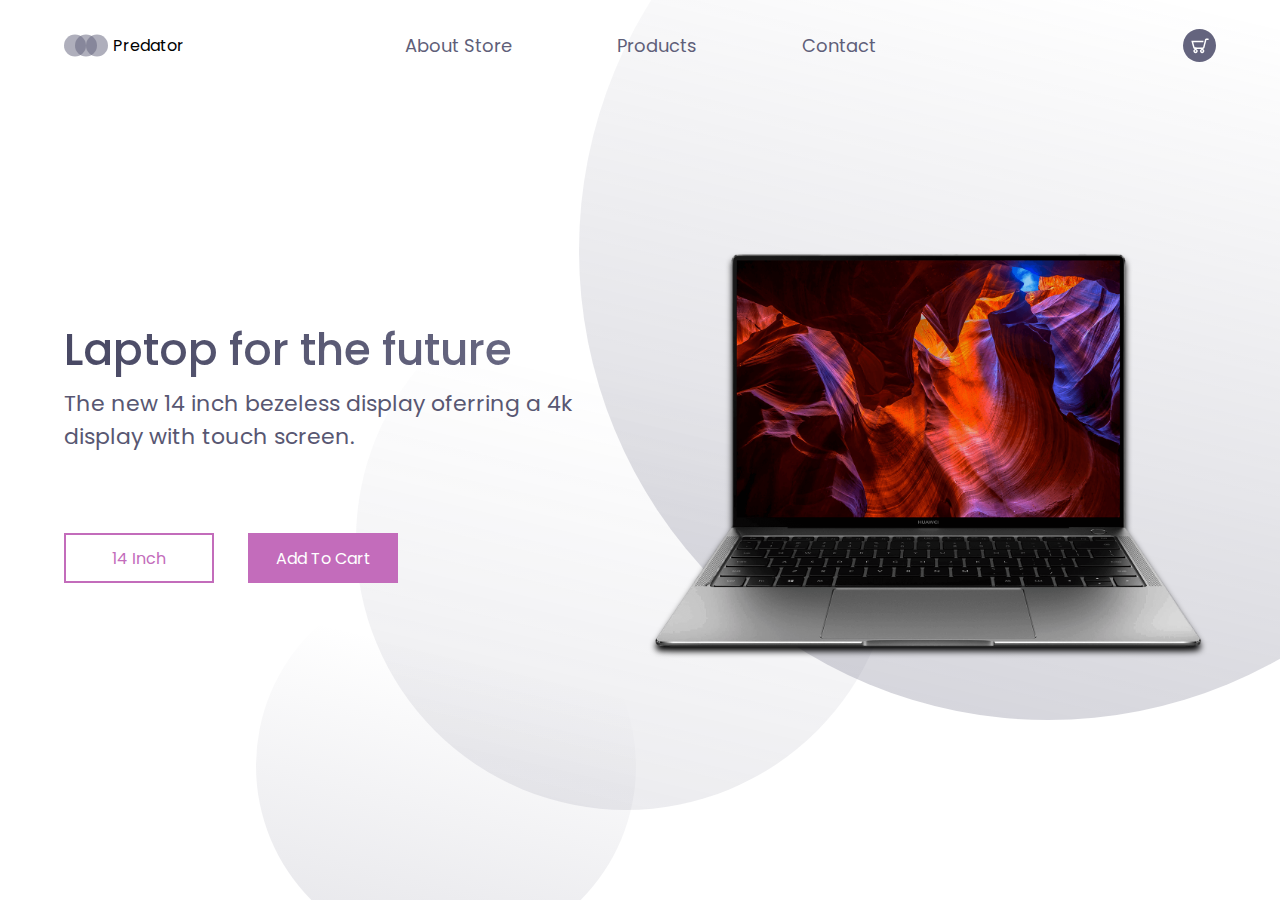
<file: Course Project/index.html>
<!DOCTYPE html>
<html lang="en">
	<head>
		<meta charset="UTF-8" />
		<meta name="viewport" content="width=device-width, initial-scale=1.0" />
		<meta http-equiv="X-UA-Compatible" content="ie=edge" />
		<link
			href="https://fonts.googleapis.com/css?family=Poppins:400,500&display=swap"
			rel="stylesheet"
		/>
		<link rel="shortcut icon" type="image/png" href="./img/laptop.png">
		<link rel="stylesheet" href="./style.css" />
		<title>Predator</title>
	</head>
	<body>
		<header>
			<div class="logo-container">
				<img src="./img/logo.svg" alt="logo" />
				<h4 class="logo">Predator</h4>
			</div>
			<nav>
				<ul class="nav-links">
					<li><a class="nav-link" href="about.html">About Store</a></li>
					<li><a class="nav-link" href="./products/Product.html">Products</a></li>
					<li><a class="nav-link" href="contact.html">Contact</a></li>
				</ul>
			</nav>
			<div class="cart">
				<img src="./img/cart.svg" alt="cart" />
			</div>
		</header>

		<main>
			<section class="presentation">
				<div class="introduction">
					<div class="intro-text">
						<h1>Laptop for the future</h1>
						<p>
							The new 14 inch bezeless display oferring a 4k
							display with touch screen.
						</p>
					</div>
					<div class="cta">
						<button class="cta-select">14 Inch</button>
						<button class="cta-add">Add To Cart</button>
					</div>
				</div>
				<div class="cover">
					<img src="./img/matebook.png" alt="matebook" />
				</div>
			</section>



			<img class="big-circle" src="./img/big-eclipse.svg" alt="" />
			<img class="medium-circle" src="./img/mid-eclipse.svg" alt="" />
			<img class="small-circle" src="./img/small-eclipse.svg" alt="" />
		</main>
	</body>
</html>
</file>
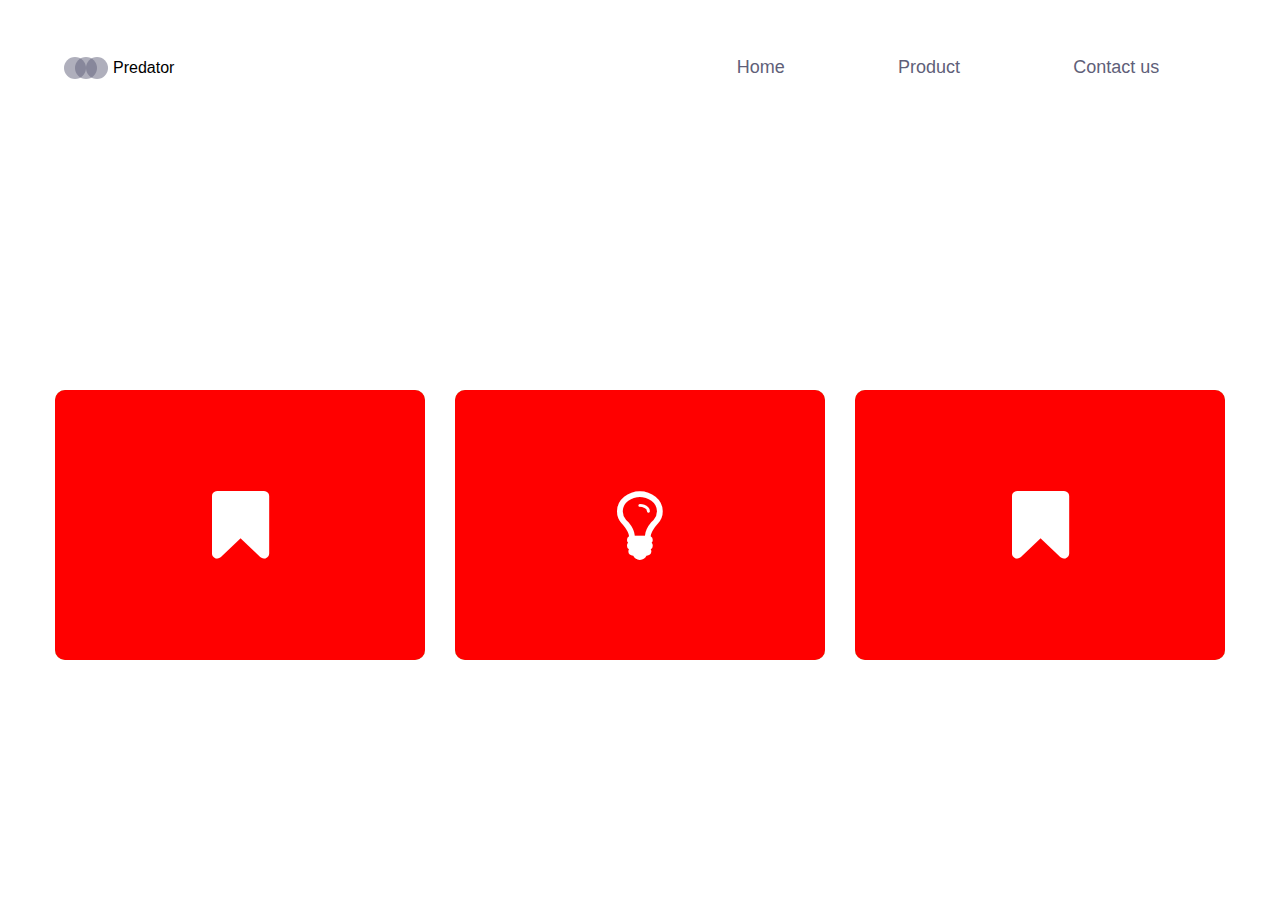
<file: Course Project/about.html>
<!DOCTYPE html>
<html lang="en">
<head>
    <meta charset="UTF-8">
    <meta name="viewport" content="width=device-width, initial-scale=1.0">
    <link rel="stylesheet" href="https://stackpath.bootstrapcdn.com/font-awesome/4.7.0/css/font-awesome.min.css" integrity="sha384-wvfXpqpZZVQGK6TAh5PVlGOfQNHSoD2xbE+QkPxCAFlNEevoEH3Sl0sibVcOQVnN" crossorigin="anonymous">
    <link
			href="https://fonts.googleapis.com/css?family=Poppins:400,500&display=swap"
			rel="stylesheet"
        />
        <link rel="shortcut icon" type="image/png" href="./img3/laptop.png">
    <link rel="stylesheet" type="text/css" href="style2.css">
    <title>Predator</title>
</head>
<body>

<header> 
    <div class="logo-container">
        <img src="./img3/logo.svg" alt="logo">
        <h4 class="logo">Predator</h4>
    </div>
    <nav>
        <ul class="nav-links">
            <li><a class="nav-link" href="index.html">Home</a></li>
            <li><a class="nav-link" href="./products/Product.html">Product</a></li>
            <li><a class="nav-link" href="contact.html">Contact us</a></li>
        </ul>
    </nav>
</header>

    <div class="container">
        <div class="box">
            <div class="icon"><i class="fa fa-bookmark" aria-hidden="true"></i></div>
            <div class="content">
                <h3>About Us</h3>
                <p>Predator was founded in 1976 by Stan Shih (施振榮), his wife Carolyn Yeh, and five others as Multitech in Hsinchu City, Taiwan.</p>
            </div>
        </div>
        <div class="box">
            <div class="icon"><i class="fa fa-lightbulb-o" aria-hidden="true"></i></div>
            <div class="content">
                <h3>Innovative Design Thinking</h3>
                <p>We are dedicated to understanding the needs and behaviors of users and are eager to solve human problems through technology. At the same time, though, we must bear in mind both technological and commercial feasibility.</p>
            </div>
        </div>
        <div class="box">
            <div class="icon"><i class="fa fa-bookmark" aria-hidden="true"></i></div>
            <div class="content">
                <h3>End to End Customer Service</h3>
                <p>Predator success depends on the trust our customers have in us. Since the company' founding, we have demanded of ourselves constant improvement in quality.</p>
        </div>
        
    </div>
</body>
</html>
</file>
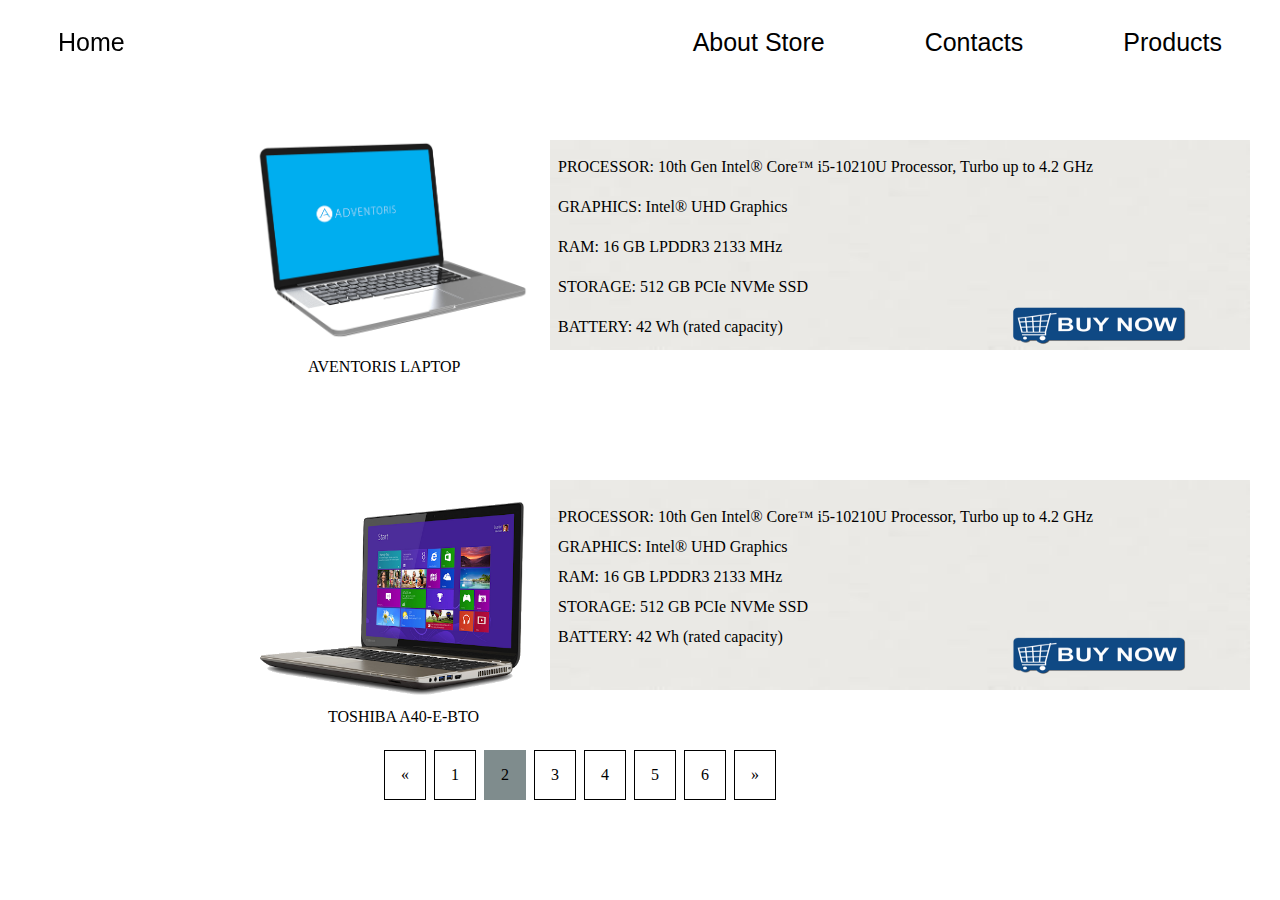
<file: Course Project/products/Page2.html>
<!DOCTYPE html>
<html>
<body>



<style>
body {
  background-image: url(https://cdn.wallpapersafari.com/21/5/fCxjDP.jpg);
  background-repeat: no-repeat;
  background-attachment: fixed;
  background-size: 100% 100%;
}
</style>

<!--LAPTOP-->
<img src="PICTURES\laptop2.png"style= "height: 200px; width: 280px;display: block; margin-left: auto; margin-right: auto; position: absolute; 
top: 140px; left: 250px">

<!--TOSHIBA-->
<img src="PICTURES\LAPTOP3.png"style= "height: 200px; width: 280px;display: block; margin-left: auto; margin-right: auto; position: absolute; 
top: 500px; left: 250px">


<meta name="viewport" content="width=device-width, initial-scale=1">
<style>
.container {
  position: relative;
  text-align: center;
  color: black;
}

</style>
</head>
<body>


<!--grey-->
<img src="PICTURES\greyinfo.jpg"style= "height: 210px; width: 700px;display: block; margin-left: auto; margin-right: auto; position: absolute; 
top: 140px; left: 550px">

<img src="PICTURES\greyinfo.jpg"style= "height: 210px; width: 700px;display: block; margin-left: auto; margin-right: auto; position: absolute; 
top: 480px; left: 550px">


<div class="container">
<!--Adventoris-->
  
  <div style = "position:absolute; left:300px; top:350px;">
  AVENTORIS LAPTOP
  </div>
  
  <div style = "position:absolute; left:550px; top:150px;">
  PROCESSOR: 10th Gen Intel® Core™ i5-10210U Processor, Turbo up to 4.2 GHz
  </div>

  <div style = "position:absolute; left:550px; top:190px;">
  GRAPHICS: Intel® UHD Graphics
  </div>

  <div style = "position:absolute; left:550px; top:230px;">
  RAM: 16 GB LPDDR3 2133 MHz
  </div>

  <div style = "position:absolute; left:550px; top:270px;">
  STORAGE: 512 GB PCIe NVMe SSD
  </div>

  <div style = "position:absolute; left:550px; top:310px;">
  BATTERY: 42 Wh (rated capacity)
  </div>

<!--TOSHIBA-->

<div style = "position:absolute; left:320px; top:700px;">
TOSHIBA A40-E-BTO
</div>

 <div style = "position:absolute; left:550px; top:500px;">
  PROCESSOR: 10th Gen Intel® Core™ i5-10210U Processor, Turbo up to 4.2 GHz
 </div>
 
<div style = "position:absolute; left:550px; top:530px;">
  GRAPHICS: Intel® UHD Graphics
</div>

<div style = "position:absolute; left:550px; top:560px;">
  RAM: 16 GB LPDDR3 2133 MHz
</div>

<div style = "position:absolute; left:550px; top:590px;">
  STORAGE: 512 GB PCIe NVMe SSD
</div>  

<div style = "position:absolute; left:550px; top:620px;">
  BATTERY: 42 Wh (rated capacity)
</div>

</div>





<!--BUTTONS-->
<meta name="viewport" content="width=device-width, initial-scale=1">
<style>
.btn {
  float: right;
  text-align: center;
  border: none;
  background-color: inherit;
  padding: 20px 50px;
  font-size: 25px;
  cursor: pointer;
  display: inline-block;
 

}
.btn:hover {background: #eee;}
.default {color: black;}
</style>
</head>
<body>

<form action="">
<button class="btn Products">Products</button>
</form>

<form action="">
<button class="btn Contacts">Contacts</button>
</form>

<form action="">
<button class="btn About">About Store</button>
<form action="">

<form action="">
<div style = "position:fixed">
<button class="btn About">Home</button>
</div>
<form action="">


<style>

.pagination {	
display: inline-block;
position: absolute;
top:750px;
right: 500px;


}

.pagination a {


  color: black;
  float: left;
  padding: 15px 16px;
  text-decoration: none;
  transition: background-color .3s;
  border: 1px solid #000000 ;
  margin: 0 4px;


}

.pagination a.active {
  background-color: #7F8C8D ;
  color: black;
  border: 1px solid #7F8C8D ;
}

.pagination a:hover:not(.active) {background-color: #ddd;}
</style>
</head>
<body>


<div class="center">
  <div class="pagination">
  <a href="#">&laquo;</a>
  <a href="Product.html">1</a>
  <a href="Page2.html"class="active">2</a>
  <a href="Page3.html">3</a>
  <a href="Page4.html">4</a>
  <a href="Page5.html">5</a>
  <a href="Page6.html">6</a>
  <a href="#">&raquo;</a>
</div>
</div>


<!--FIX-->
<div style = "position:fixed">

</div>

<!--Button 1 "BUY"-->
<form action="Purchase.html">

	<input type="image" src="PICTURES\Buy.png" 
	style= "height: 150px; width: 200px;display: block; margin-left: auto; margin-right: auto;position: absolute; 
	top: 250px; left: 1000px" >
</form>

<!--Button 2 "BUY"-->
<form action="Purchase.html">

	<input type="image" src="PICTURES\Buy.png" 
	style= "height: 150px; width: 200px;display: block; margin-left: auto; margin-right: auto;position: absolute; 
	top: 580px; left: 1000px" >
</form>

<!--Button 1 "BUY"-->
<form action="Purchase.html">

	<input type="image" src="PICTURES\Buy.png" 
	style= "height: 150px; width: 200px;display: block; margin-left: auto; margin-right: auto;position: absolute; 
	top: 250px; left: 1000px" >
</form>







</body>
</html>
</file>
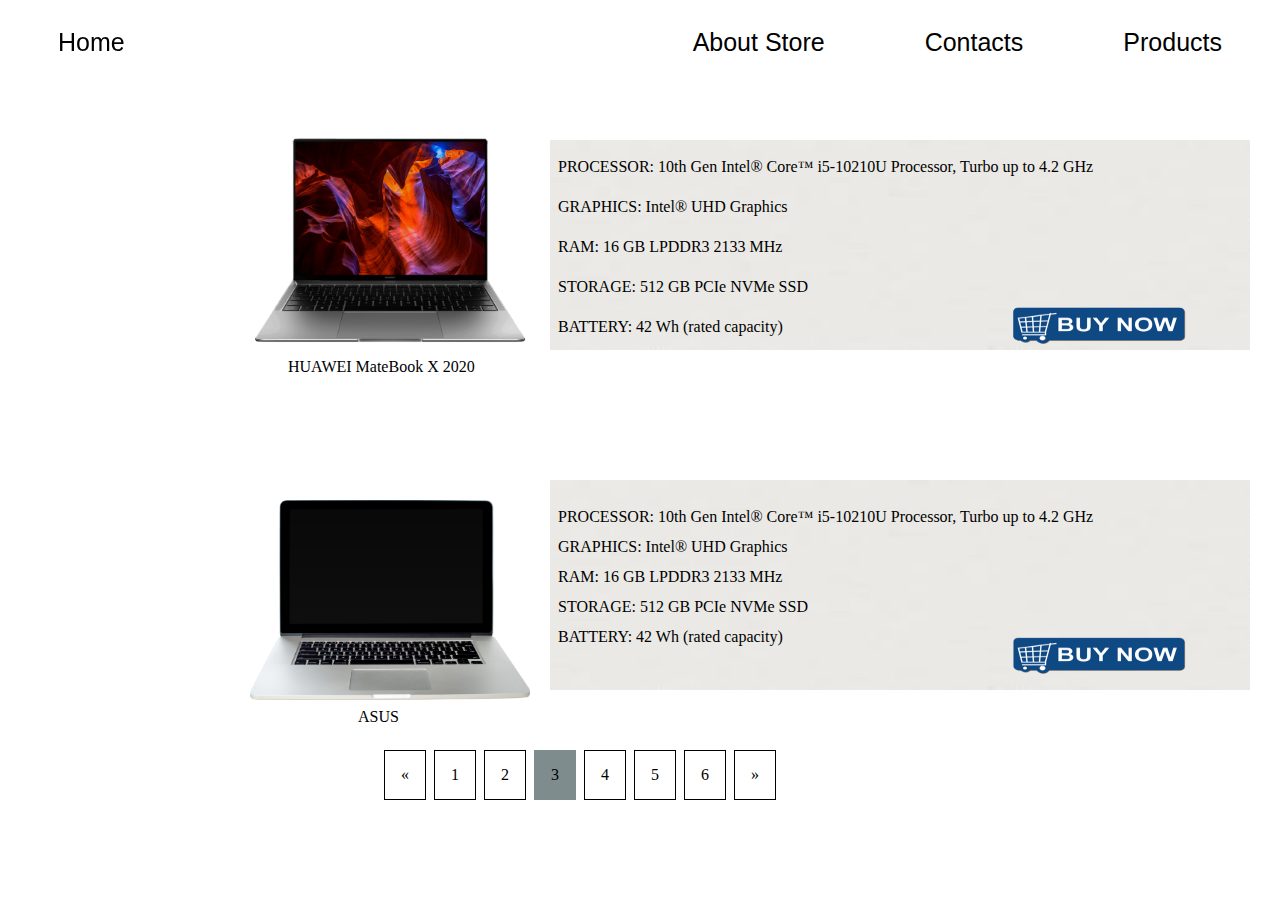
<file: Course Project/products/Page3.html>
<!DOCTYPE html>
<html>
<body>



<style>
body {
  background-image: url(https://cdn.wallpapersafari.com/21/5/fCxjDP.jpg);
  background-repeat: no-repeat;
  background-attachment: fixed;
  background-size: 100% 100%;
}
</style>

<!--LAPTOP(change to button)-->
<img src="PICTURES\laptop.png"style= "height: 280px; width: 280px;display: block; margin-left: auto; margin-right: auto; position: absolute; 
top: 100px; left: 250px">

<!--NETB-->
<img src="PICTURES\netbook.png"style= "height: 200px; width: 280px;display: block; margin-left: auto; margin-right: auto; position: absolute; 
top: 500px; left: 250px">


<meta name="viewport" content="width=device-width, initial-scale=1">
<style>
.container {
  position: relative;
  text-align: center;
  color: black;
}

</style>
</head>
<body>


<!--grey-->
<img src="PICTURES\greyinfo.jpg"style= "height: 210px; width: 700px;display: block; margin-left: auto; margin-right: auto; position: absolute; 
top: 140px; left: 550px">

<img src="PICTURES\greyinfo.jpg"style= "height: 210px; width: 700px;display: block; margin-left: auto; margin-right: auto; position: absolute; 
top: 480px; left: 550px">


<div class="container">
<!--Huawei-->
  
  <div style = "position:absolute; left:280px; top:350px;">
  HUAWEI MateBook X 2020
  </div>
  
  <div style = "position:absolute; left:550px; top:150px;">
  PROCESSOR: 10th Gen Intel® Core™ i5-10210U Processor, Turbo up to 4.2 GHz
  </div>

  <div style = "position:absolute; left:550px; top:190px;">
  GRAPHICS: Intel® UHD Graphics
  </div>

  <div style = "position:absolute; left:550px; top:230px;">
  RAM: 16 GB LPDDR3 2133 MHz
  </div>

  <div style = "position:absolute; left:550px; top:270px;">
  STORAGE: 512 GB PCIe NVMe SSD
  </div>

  <div style = "position:absolute; left:550px; top:310px;">
  BATTERY: 42 Wh (rated capacity)
  </div>

<!--Asus-->

<div style = "position:absolute; left:350px; top:700px;">
  ASUS
</div>

 <div style = "position:absolute; left:550px; top:500px;">
  PROCESSOR: 10th Gen Intel® Core™ i5-10210U Processor, Turbo up to 4.2 GHz
 </div>
 
<div style = "position:absolute; left:550px; top:530px;">
  GRAPHICS: Intel® UHD Graphics
</div>

<div style = "position:absolute; left:550px; top:560px;">
  RAM: 16 GB LPDDR3 2133 MHz
</div>

<div style = "position:absolute; left:550px; top:590px;">
  STORAGE: 512 GB PCIe NVMe SSD
</div>  

<div style = "position:absolute; left:550px; top:620px;">
  BATTERY: 42 Wh (rated capacity)
</div>

</div>





<!--BUTTONS-->
<meta name="viewport" content="width=device-width, initial-scale=1">
<style>
.btn {
  float: right;
  text-align: center;
  border: none;
  background-color: inherit;
  padding: 20px 50px;
  font-size: 25px;
  cursor: pointer;
  display: inline-block;
 

}
.btn:hover {background: #eee;}
.default {color: black;}
</style>
</head>
<body>

<form action="">
<button class="btn Products">Products</button>
</form>

<form action="">
<button class="btn Contacts">Contacts</button>
</form>

<form action="">
<button class="btn About">About Store</button>
<form action="">

<form action="">
<div style = "position:fixed">
<button class="btn About">Home</button>
</div>
<form action="">


<style>

.pagination {	
display: inline-block;
position: absolute;
top:750px;
right: 500px;


}

.pagination a {


  color: black;
  float: left;
  padding: 15px 16px;
  text-decoration: none;
  transition: background-color .3s;
  border: 1px solid #000000 ;
  margin: 0 4px;


}

.pagination a.active {
  background-color: #7F8C8D ;
  color: black;
  border: 1px solid #7F8C8D ;
}

.pagination a:hover:not(.active) {background-color: #ddd;}
</style>
</head>
<body>


<div class="center">
  <div class="pagination">
  <a href="#">&laquo;</a>
  <a href="Product.html">1</a>
  <a href="Page2.html">2</a>
  <a href="Page3.html"class="active">3</a>
  <a href="Page4.html">4</a>
  <a href="Page5.html">5</a>
  <a href="Page6.html">6</a>
  <a href="#">&raquo;</a>
</div>
</div>


<!--FIX-->
<div style = "position:fixed">

</div>

<!--Button 1 "BUY"-->
<form action="Purchase.html">

	<input type="image" src="PICTURES\Buy.png" 
	style= "height: 150px; width: 200px;display: block; margin-left: auto; margin-right: auto;position: absolute; 
	top: 250px; left: 1000px" >
</form>

<!--Button 2 "BUY"-->
<form action="Purchase.html">

	<input type="image" src="PICTURES\Buy.png" 
	style= "height: 150px; width: 200px;display: block; margin-left: auto; margin-right: auto;position: absolute; 
	top: 580px; left: 1000px" >
</form>

<!--Button 1 "BUY"-->
<form action="Purchase.html">

	<input type="image" src="PICTURES\Buy.png" 
	style= "height: 150px; width: 200px;display: block; margin-left: auto; margin-right: auto;position: absolute; 
	top: 250px; left: 1000px" >
</form>






</body>
</html>
</file>
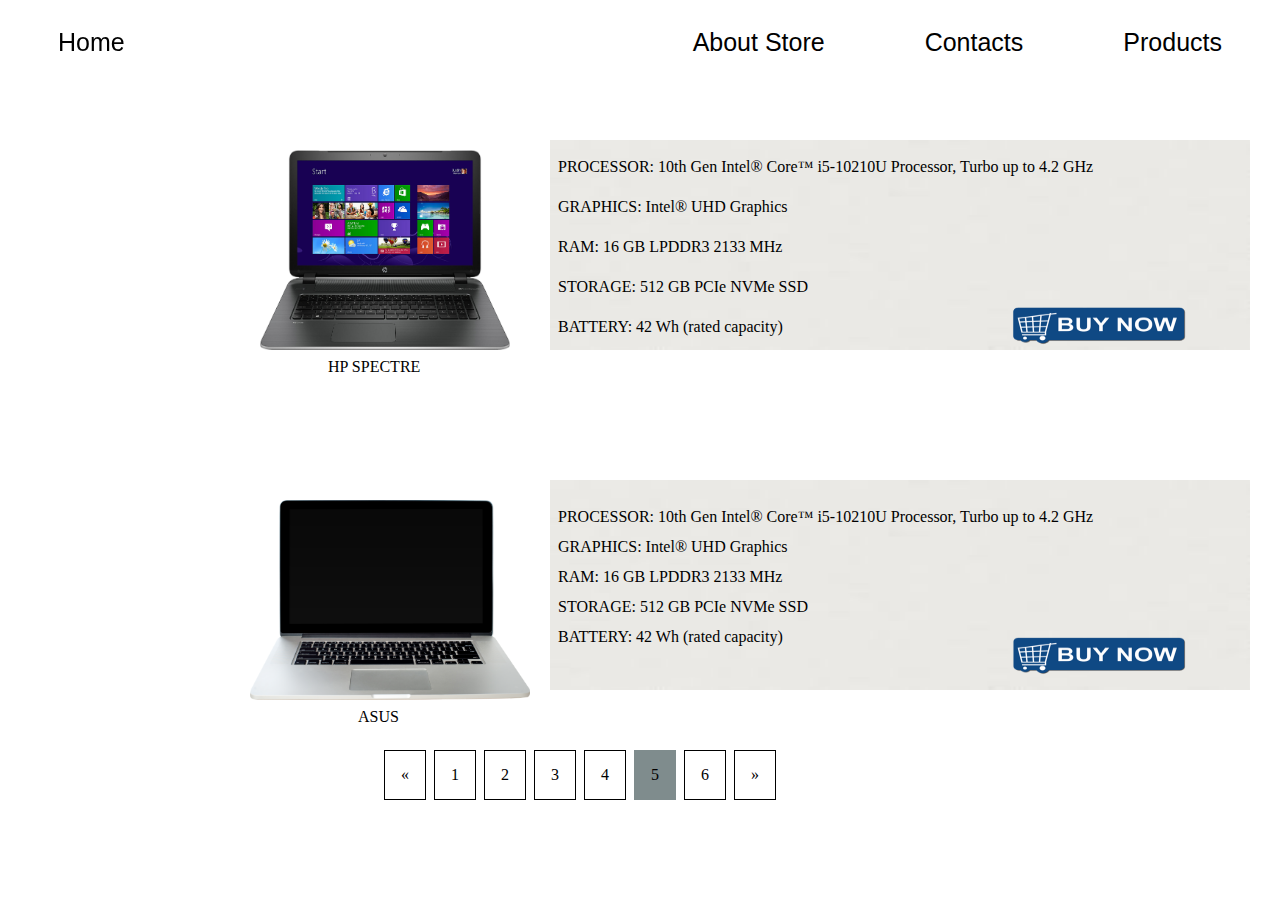
<file: Course Project/products/Page5.html>
<!DOCTYPE html>
<html>
<body>



<style>
body {
  background-image: url(https://cdn.wallpapersafari.com/21/5/fCxjDP.jpg);
  background-repeat: no-repeat;
  background-attachment: fixed;
  background-size: 100% 100%;
}
</style>


<!--NETB-->
<img src="PICTURES\LAPTOP6.png"style= "height: 200px; width: 250px;display: block; margin-left: auto; margin-right: auto; position: absolute; 
top: 150px; left: 260px">


<!--NETB-->
<img src="PICTURES\netbook.png"style= "height: 200px; width: 280px;display: block; margin-left: auto; margin-right: auto; position: absolute; 
top: 500px; left: 250px">



<meta name="viewport" content="width=device-width, initial-scale=1">
<style>
.container {
  position: relative;
  text-align: center;
  color: black;
}

</style>
</head>
<body>


<!--grey-->
<img src="PICTURES\greyinfo.jpg"style= "height: 210px; width: 700px;display: block; margin-left: auto; margin-right: auto; position: absolute; 
top: 140px; left: 550px">

<img src="PICTURES\greyinfo.jpg"style= "height: 210px; width: 700px;display: block; margin-left: auto; margin-right: auto; position: absolute; 
top: 480px; left: 550px">


<div class="container">
<!--HP-->
  
  <div style = "position:absolute; left:320px; top:350px;">
  HP SPECTRE
  </div>
  
  <div style = "position:absolute; left:550px; top:150px;">
  PROCESSOR: 10th Gen Intel® Core™ i5-10210U Processor, Turbo up to 4.2 GHz
  </div>

  <div style = "position:absolute; left:550px; top:190px;">
  GRAPHICS: Intel® UHD Graphics
  </div>

  <div style = "position:absolute; left:550px; top:230px;">
  RAM: 16 GB LPDDR3 2133 MHz
  </div>

  <div style = "position:absolute; left:550px; top:270px;">
  STORAGE: 512 GB PCIe NVMe SSD
  </div>

  <div style = "position:absolute; left:550px; top:310px;">
  BATTERY: 42 Wh (rated capacity)
  </div>

<!--Asus-->

<div style = "position:absolute; left:350px; top:700px;">
  ASUS
</div>

 <div style = "position:absolute; left:550px; top:500px;">
  PROCESSOR: 10th Gen Intel® Core™ i5-10210U Processor, Turbo up to 4.2 GHz
 </div>
 
<div style = "position:absolute; left:550px; top:530px;">
  GRAPHICS: Intel® UHD Graphics
</div>

<div style = "position:absolute; left:550px; top:560px;">
  RAM: 16 GB LPDDR3 2133 MHz
</div>

<div style = "position:absolute; left:550px; top:590px;">
  STORAGE: 512 GB PCIe NVMe SSD
</div>  

<div style = "position:absolute; left:550px; top:620px;">
  BATTERY: 42 Wh (rated capacity)
</div>

</div>





<!--BUTTONS-->
<meta name="viewport" content="width=device-width, initial-scale=1">
<style>
.btn {
  float: right;
  text-align: center;
  border: none;
  background-color: inherit;
  padding: 20px 50px;
  font-size: 25px;
  cursor: pointer;
  display: inline-block;
 

}
.btn:hover {background: #eee;}
.default {color: black;}
</style>
</head>
<body>

<form action="">
<button class="btn Products">Products</button>
</form>

<form action="">
<button class="btn Contacts">Contacts</button>
</form>

<form action="">
<button class="btn About">About Store</button>
<form action="">

<form action="">
<div style = "position:fixed">
<button class="btn About">Home</button>
</div>
<form action="">


<style>

.pagination {	
display: inline-block;
position: absolute;
top:750px;
right: 500px;


}

.pagination a {


  color: black;
  float: left;
  padding: 15px 16px;
  text-decoration: none;
  transition: background-color .3s;
  border: 1px solid #000000 ;
  margin: 0 4px;


}

.pagination a.active {
  background-color: #7F8C8D ;
  color: black;
  border: 1px solid #7F8C8D ;
}

.pagination a:hover:not(.active) {background-color: #ddd;}
</style>
</head>
<body>


<div class="center">
  <div class="pagination">
  <a href="#">&laquo;</a>
  <a href="Product.html">1</a>
  <a href="Page2.html">2</a>
  <a href="Page3.html">3</a>
  <a href="Page4.html">4</a>
  <a href="Page5.html"class="active">5</a>
  <a href="Page6.html">6</a>
  <a href="#">&raquo;</a>
</div>
</div>


<!--FIX-->
<div style = "position:fixed">

</div>

<!--Button 1 "BUY"-->
<form action="Purchase.html">

	<input type="image" src="PICTURES\Buy.png" 
	style= "height: 150px; width: 200px;display: block; margin-left: auto; margin-right: auto;position: absolute; 
	top: 250px; left: 1000px" >
</form>

<!--Button 2 "BUY"-->
<form action="Purchase.html">

	<input type="image" src="PICTURES\Buy.png" 
	style= "height: 150px; width: 200px;display: block; margin-left: auto; margin-right: auto;position: absolute; 
	top: 580px; left: 1000px" >
</form>

<!--Button 1 "BUY"-->
<form action="Purchase.html">

	<input type="image" src="PICTURES\Buy.png" 
	style= "height: 150px; width: 200px;display: block; margin-left: auto; margin-right: auto;position: absolute; 
	top: 250px; left: 1000px" >
</form>






</body>
</html>
</file>
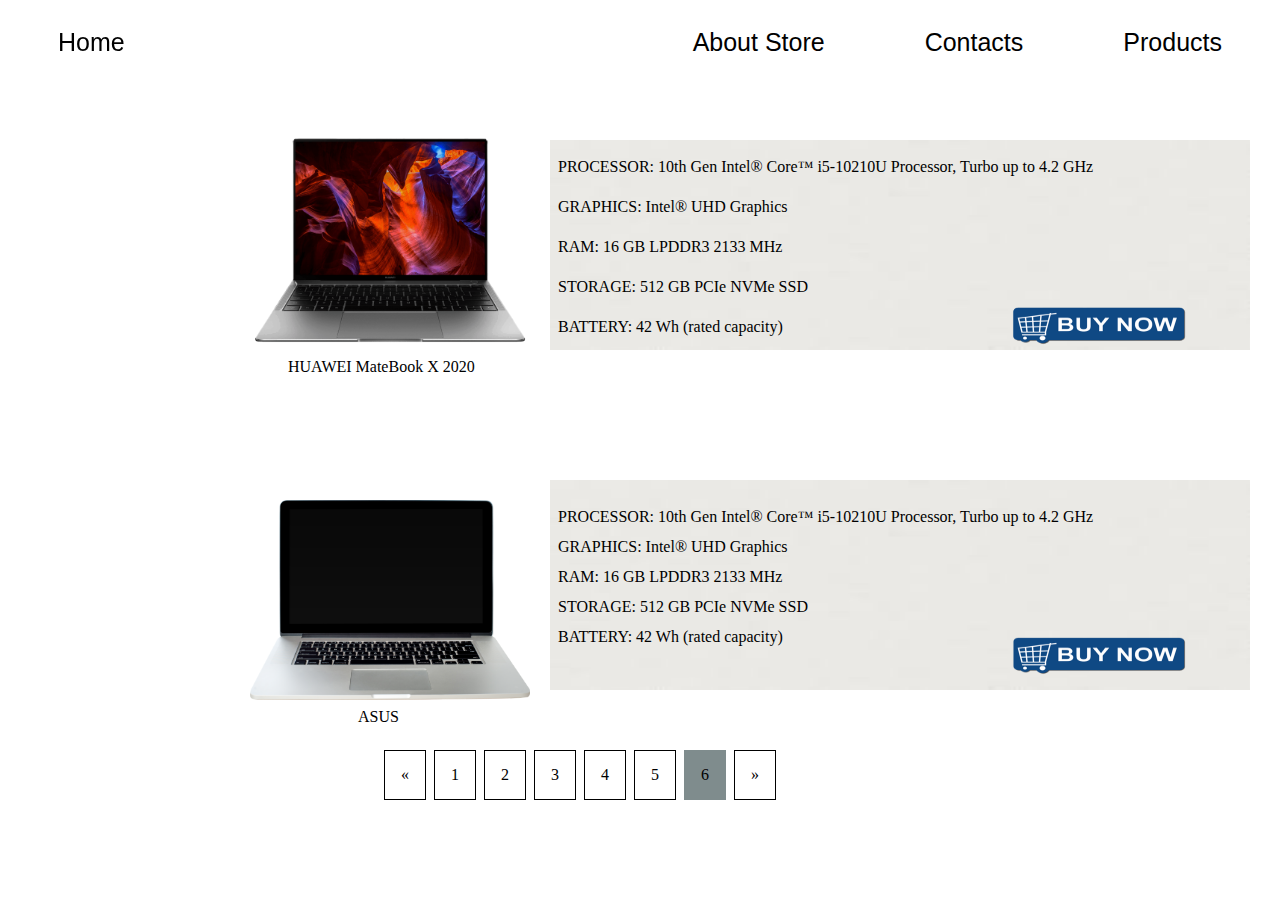
<file: Course Project/products/Page6.html>
<!DOCTYPE html>
<html>
<body>



<style>
body {
  background-image: url(https://cdn.wallpapersafari.com/21/5/fCxjDP.jpg);
  background-repeat: no-repeat;
  background-attachment: fixed;
  background-size: 100% 100%;
}
</style>

<!--LAPTOP(change to button)-->
<img src="PICTURES\laptop.png"style= "height: 280px; width: 280px;display: block; margin-left: auto; margin-right: auto; position: absolute; 
top: 100px; left: 250px">

<!--NETB-->
<img src="PICTURES\netbook.png"style= "height: 200px; width: 280px;display: block; margin-left: auto; margin-right: auto; position: absolute; 
top: 500px; left: 250px">


<meta name="viewport" content="width=device-width, initial-scale=1">
<style>
.container {
  position: relative;
  text-align: center;
  color: black;
}

</style>
</head>
<body>


<!--grey-->
<img src="PICTURES\greyinfo.jpg"style= "height: 210px; width: 700px;display: block; margin-left: auto; margin-right: auto; position: absolute; 
top: 140px; left: 550px">

<img src="PICTURES\greyinfo.jpg"style= "height: 210px; width: 700px;display: block; margin-left: auto; margin-right: auto; position: absolute; 
top: 480px; left: 550px">


<div class="container">
<!--Huawei-->
  
  <div style = "position:absolute; left:280px; top:350px;">
  HUAWEI MateBook X 2020
  </div>
  
  <div style = "position:absolute; left:550px; top:150px;">
  PROCESSOR: 10th Gen Intel® Core™ i5-10210U Processor, Turbo up to 4.2 GHz
  </div>

  <div style = "position:absolute; left:550px; top:190px;">
  GRAPHICS: Intel® UHD Graphics
  </div>

  <div style = "position:absolute; left:550px; top:230px;">
  RAM: 16 GB LPDDR3 2133 MHz
  </div>

  <div style = "position:absolute; left:550px; top:270px;">
  STORAGE: 512 GB PCIe NVMe SSD
  </div>

  <div style = "position:absolute; left:550px; top:310px;">
  BATTERY: 42 Wh (rated capacity)
  </div>

<!--Asus-->

<div style = "position:absolute; left:350px; top:700px;">
  ASUS
</div>

 <div style = "position:absolute; left:550px; top:500px;">
  PROCESSOR: 10th Gen Intel® Core™ i5-10210U Processor, Turbo up to 4.2 GHz
 </div>
 
<div style = "position:absolute; left:550px; top:530px;">
  GRAPHICS: Intel® UHD Graphics
</div>

<div style = "position:absolute; left:550px; top:560px;">
  RAM: 16 GB LPDDR3 2133 MHz
</div>

<div style = "position:absolute; left:550px; top:590px;">
  STORAGE: 512 GB PCIe NVMe SSD
</div>  

<div style = "position:absolute; left:550px; top:620px;">
  BATTERY: 42 Wh (rated capacity)
</div>

</div>





<!--BUTTONS-->
<meta name="viewport" content="width=device-width, initial-scale=1">
<style>
.btn {
  float: right;
  text-align: center;
  border: none;
  background-color: inherit;
  padding: 20px 50px;
  font-size: 25px;
  cursor: pointer;
  display: inline-block;
 

}
.btn:hover {background: #eee;}
.default {color: black;}
</style>
</head>
<body>

<form action="">
<button class="btn Products">Products</button>
</form>

<form action="">
<button class="btn Contacts">Contacts</button>
</form>

<form action="">
<button class="btn About">About Store</button>
<form action="">

<form action="">
<div style = "position:fixed">
<button class="btn About">Home</button>
</div>
<form action="">


<style>

.pagination {	
display: inline-block;
position: absolute;
top:750px;
right: 500px;


}

.pagination a {


  color: black;
  float: left;
  padding: 15px 16px;
  text-decoration: none;
  transition: background-color .3s;
  border: 1px solid #000000 ;
  margin: 0 4px;


}

.pagination a.active {
  background-color: #7F8C8D ;
  color: black;
  border: 1px solid #7F8C8D ;
}

.pagination a:hover:not(.active) {background-color: #ddd;}
</style>
</head>
<body>


<div class="center">
  <div class="pagination">
  <a href="#">&laquo;</a>
  <a href="Product.html">1</a>
  <a href="Page2.html">2</a>
  <a href="Page3.html">3</a>
  <a href="Page4.html">4</a>
  <a href="Page5.html">5</a>
  <a href="Page6.html"class="active">6</a>
  <a href="#">&raquo;</a>
</div>
</div>


<!--FIX-->
<div style = "position:fixed">

</div>
<!--Button 1 "BUY"-->
<form action="Purchase.html">

	<input type="image" src="PICTURES\Buy.png" 
	style= "height: 150px; width: 200px;display: block; margin-left: auto; margin-right: auto;position: absolute; 
	top: 250px; left: 1000px" >
</form>

<!--Button 2 "BUY"-->
<form action="Purchase.html">

	<input type="image" src="PICTURES\Buy.png" 
	style= "height: 150px; width: 200px;display: block; margin-left: auto; margin-right: auto;position: absolute; 
	top: 580px; left: 1000px" >
</form>

<!--Button 1 "BUY"-->
<form action="Purchase.html">

	<input type="image" src="PICTURES\Buy.png" 
	style= "height: 150px; width: 200px;display: block; margin-left: auto; margin-right: auto;position: absolute; 
	top: 250px; left: 1000px" >
</form>






</body>
</html>
</file>
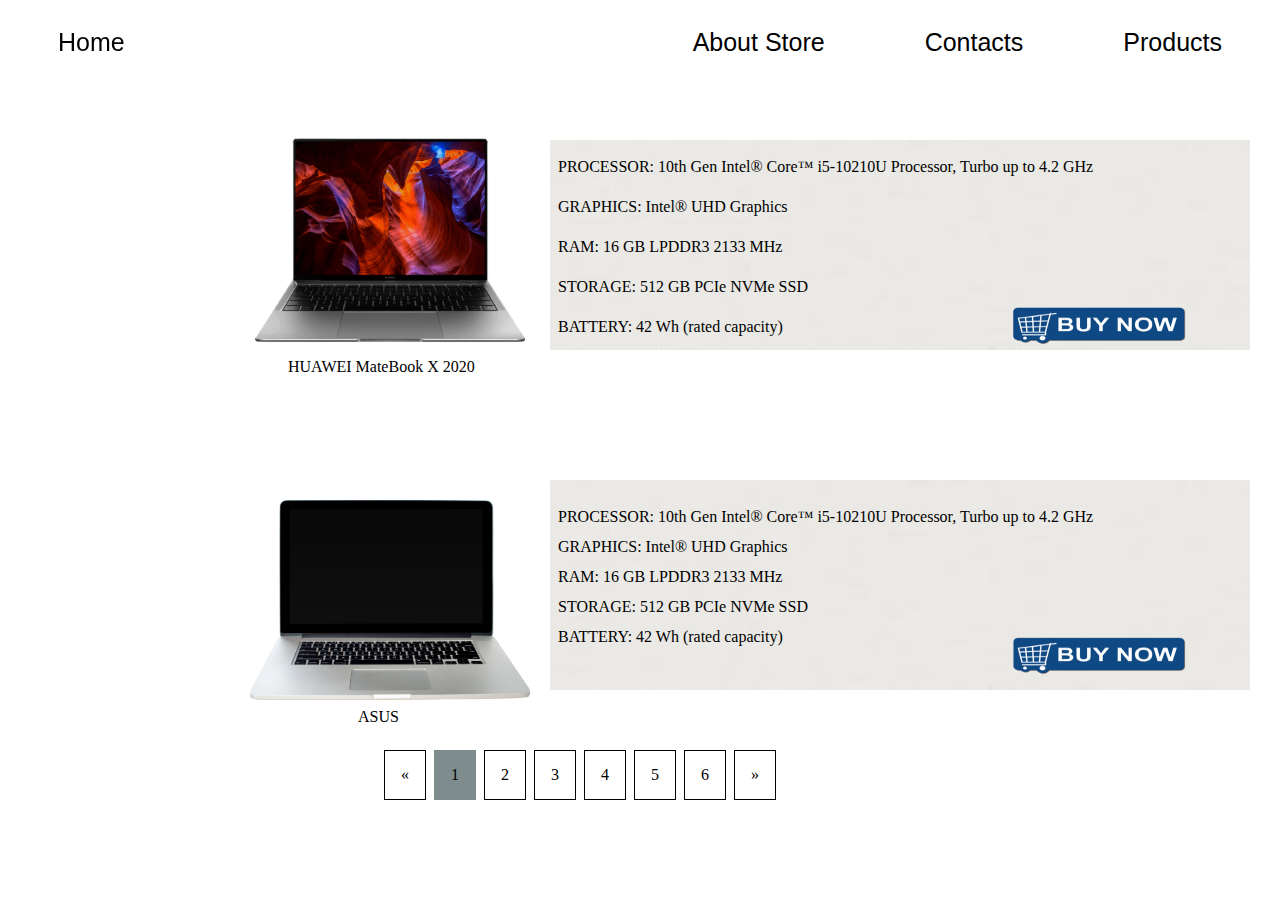
<file: Course Project/products/Product.html>
<!DOCTYPE html>
<html>
<body>



<style>
body {
  background-image: url(https://cdn.wallpapersafari.com/21/5/fCxjDP.jpg);
  background-repeat: no-repeat;
  background-attachment: fixed;
  background-size: 100% 100%;
}
</style>

<!--LAPTOP(change to button)-->
<img src="PICTURES\laptop.png"style= "height: 280px; width: 280px;display: block; margin-left: auto; margin-right: auto; position: absolute; 
top: 100px; left: 250px">

<!--NETB-->
<img src="PICTURES\netbook.png"style= "height: 200px; width: 280px;display: block; margin-left: auto; margin-right: auto; position: absolute; 
top: 500px; left: 250px">


<meta name="viewport" content="width=device-width, initial-scale=1">
<style>
.container {
  position: relative;
  text-align: center;
  color: black;
}

</style>
</head>
<body>


<!--grey-->
<img src="PICTURES\greyinfo.jpg"style= "height: 210px; width: 700px;display: block; margin-left: auto; margin-right: auto; position: absolute; 
top: 140px; left: 550px">

<img src="PICTURES\greyinfo.jpg"style= "height: 210px; width: 700px;display: block; margin-left: auto; margin-right: auto; position: absolute; 
top: 480px; left: 550px">


<div class="container">
<!--Huawei-->
  
  <div style = "position:absolute; left:280px; top:350px;">
  HUAWEI MateBook X 2020
  </div>
  
  <div style = "position:absolute; left:550px; top:150px;">
  PROCESSOR: 10th Gen Intel® Core™ i5-10210U Processor, Turbo up to 4.2 GHz
  </div>

  <div style = "position:absolute; left:550px; top:190px;">
  GRAPHICS: Intel® UHD Graphics
  </div>

  <div style = "position:absolute; left:550px; top:230px;">
  RAM: 16 GB LPDDR3 2133 MHz
  </div>

  <div style = "position:absolute; left:550px; top:270px;">
  STORAGE: 512 GB PCIe NVMe SSD
  </div>

  <div style = "position:absolute; left:550px; top:310px;">
  BATTERY: 42 Wh (rated capacity)
  </div>

<!--Asus-->

<div style = "position:absolute; left:350px; top:700px;">
  ASUS
</div>

 <div style = "position:absolute; left:550px; top:500px;">
  PROCESSOR: 10th Gen Intel® Core™ i5-10210U Processor, Turbo up to 4.2 GHz
 </div>
 
<div style = "position:absolute; left:550px; top:530px;">
  GRAPHICS: Intel® UHD Graphics
</div>

<div style = "position:absolute; left:550px; top:560px;">
  RAM: 16 GB LPDDR3 2133 MHz
</div>

<div style = "position:absolute; left:550px; top:590px;">
  STORAGE: 512 GB PCIe NVMe SSD
</div>  

<div style = "position:absolute; left:550px; top:620px;">
  BATTERY: 42 Wh (rated capacity)
</div>

</div>





<!--BUTTONS-->
<meta name="viewport" content="width=device-width, initial-scale=1">
<style>
.btn {
  float: right;
  text-align: center;
  border: none;
  background-color: inherit;
  padding: 20px 50px;
  font-size: 25px;
  cursor: pointer;
  display: inline-block;
 

}
.btn:hover {background: #eee;}
.default {color: black;}
</style>
</head>
<body>

<form action="">
<button class="btn Products">Products</button>
</form>

<form action="">
<button class="btn Contacts">Contacts</button>
</form>

<form action="">
<button class="btn About">About Store</button>
<form action="">

<form action="">
<div style = "position:fixed">
<button class="btn About">Home</button>
</div>
<form action="">


<style>

.pagination {	
display: inline-block;
position: absolute;
top:750px;
right: 500px;


}

.pagination a {


  color: black;
  float: left;
  padding: 15px 16px;
  text-decoration: none;
  transition: background-color .3s;
  border: 1px solid #000000 ;
  margin: 0 4px;


}

.pagination a.active {
  background-color: #7F8C8D ;
  color: black;
  border: 1px solid #7F8C8D ;
}

.pagination a:hover:not(.active) {background-color: #ddd;}
</style>
</head>
<body>


<div class="center">
  <div class="pagination">
  <a href="#">&laquo;</a>
  <a href="#"class="active">1</a>
  
  <a href="Page2.html">2</a>

  <a href="Page3.html">3</a>
  <a href="Page4.html">4</a>
  <a href="Page5.html">5</a>
  <a href="Page6.html">6</a>
  <a href="#">&raquo;</a>
</div>
</div>


<!--FIX-->
<div style = "position:fixed">

</div>

<!--Button 1 "BUY"-->
<form action="Purchase.html">

	<input type="image" src="PICTURES\Buy.png" 
	style= "height: 150px; width: 200px;display: block; margin-left: auto; margin-right: auto;position: absolute; 
	top: 250px; left: 1000px" >
</form>

<!--Button 2 "BUY"-->
<form action="Purchase.html">

	<input type="image" src="PICTURES\Buy.png" 
	style= "height: 150px; width: 200px;display: block; margin-left: auto; margin-right: auto;position: absolute; 
	top: 580px; left: 1000px" >
</form>

<!--Button 1 "BUY"-->
<form action="Purchase.html">

	<input type="image" src="PICTURES\Buy.png" 
	style= "height: 150px; width: 200px;display: block; margin-left: auto; margin-right: auto;position: absolute; 
	top: 250px; left: 1000px" >
</form>





</body>
</html>
</file>
<file: Course Project/style.css>
* {
  margin: 0px;
  padding: 0px;
  box-sizing: border-box;
}

body {
  font-family: "Poppins", sans-serif;
}
button {
  font-family: "Poppins", sans-serif;
}

header {
  display: flex;
  width: 90%;
  height: 10vh;
  margin: auto;
  align-items: center;
}

.logo-container,
.nav-links,
.cart {
  display: flex;
}

.logo-container {
  flex: 1;
}
.logo {
  font-weight: 400;
  margin: 5px;
}
nav {
  flex: 2;
}
.nav-links {
  justify-content: space-around;
  list-style: none;
}
.nav-link {
  color: #5f5f79;
  font-size: 18px;
  text-decoration: none;
}
.cart {
  flex: 1;
  justify-content: flex-end;
}

.presentation {
  display: flex;
  width: 90%;
  margin: auto;
  min-height: 80vh;
  align-items: center;
}
.introduction {
  flex: 1;
}
.intro-text h1 {
  font-size: 44px;
  font-weight: 500;
  background: linear-gradient(to right, #494964, #6f6f89);
  -webkit-background-clip: text;
  -webkit-text-fill-color: transparent;
}
.intro-text p {
  margin-top: 5px;
  font-size: 22px;
  color: #585772;
}
.cta {
  padding: 50px 0px 0px 0px;
}
.cta-select {
  border: 2px solid #c36cbb;
  background: transparent;
  color: #c36cbb;
  width: 150px;
  height: 50px;
  cursor: pointer;
  font-size: 16px;
}
.cta-add {
  background: #c36cbb;
  width: 150px;
  height: 50px;
  cursor: pointer;
  font-size: 16px;
  border: none;
  color: white;
  margin: 30px 0px 0px 30px;
}

.cover {
  flex: 1;
  display: flex;
  justify-content: center;
  height: 60vh;
}
.cover img {
  height: 100%;
  filter: drop-shadow(0px 5px 3px black);
  animation: drop 1.5s ease;
}

.big-circle {
  position: absolute;
  top: 0px;
  right: 0px;
  z-index: -1;
  opacity: 0.5;
  height: 80%;
}
.medium-circle {
  position: absolute;
  top: 30%;
  right: 30%;
  z-index: -1;
  height: 60%;
  opacity: 0.4;
}
.small-circle {
  position: absolute;
  bottom: 0%;
  left: 20%;
  z-index: -1;
}
@keyframes drop {
  0% {
    opacity: 0;
    transform: translateY(-80px);
  }
  100% {
    opacity: 1;
    transform: translateY(0px);
  }
}

@media screen and (max-width: 1024px) {
  .presentation {
    flex-direction: column;
  }
  .introduction {
    margin-top: 5vh;
    text-align: center;
  }
  .intro-text h1 {
    font-size: 30px;
  }
  .intro-text p {
    font-size: 18px;
  }
  .cta {
    padding: 10px 0px 0px 0px;
  }
  .laptop-select {
    bottom: 5%;
    right: 50%;
    width: 50%;
    transform: translate(50%, 5%);
  }
  .cover img {
    height: 80%;
  }
  .small-circle,
  .medium-circle,
  .big-circle {
    opacity: 0.2;
  }
}
</file>
<file: Course Project/style2.css>
body {
  margin: 0;
  padding: 0;
  font-family: sans-serif;
}

header {
  display: flex;
  width: 90%;
  height: 15vh;
  margin: auto;
  align-items: center;
}

.logo-container,
.nav-links {
  display: flex;
}

.logo-container {
  flex: 1;
}

.logo {
  font-weight: 400;
  margin: 5px;
}

nav {
  flex: 1;
}

.nav-links {
  justify-content: space-around;
  list-style: none;
}

.nav-link {
  color: #5f5f79;
  font-size: 18px;
  text-decoration: none;
}

.container {
  position: relative;
  width: 1200px;
  height: 300px;
  margin: 240px auto;
}

.container .box {
  position: relative;
  width: calc(400px - 30px);
  height: calc(300px - 30px);
  background: lightgreen;
  float: left;
  margin: 15px;
  box-sizing: border-box;
  overflow: hidden;
  border-radius: 10px;
}

.container .box .icon {
  position: absolute;
  top: 0;
  left: 0;
  width: 100%;
  height: 100%;
  background: #f00;
  transition: 0.5s;
  z-index: 1;
}

.container .box:hover .icon {
  top: 20px;
  left: calc(50% - 40px);
  width: 80px;
  height: 80px;
  border-radius: 50%;
}

.container .box .icon .fa {
  position: absolute;
  top: 50%;
  left: 50%;
  transform: translate(-50%, -50%);
  font-size: 80px;
  transition: 0.5s;
  color: #fff;
}

.container .box:hover .icon .fa {
  font-size: 40px;
}

.container .box .content {
  position: absolute;
  top: 100%;
  height: calc(100% - 100px);
  text-align: center;
  padding: 20px;
  box-sizing: border-box;
  transition: 0.5s;
}

.container .box:hover .content {
  top: 100px;
}

.container .box .content h3 {
  margin: 0;
  padding: 0;
  color: lightcoral;
  font-size: 24px;
}
.container .box .content p {
  margin: 0;
  padding: 0;
  color: lightcoral;
}
</file>
